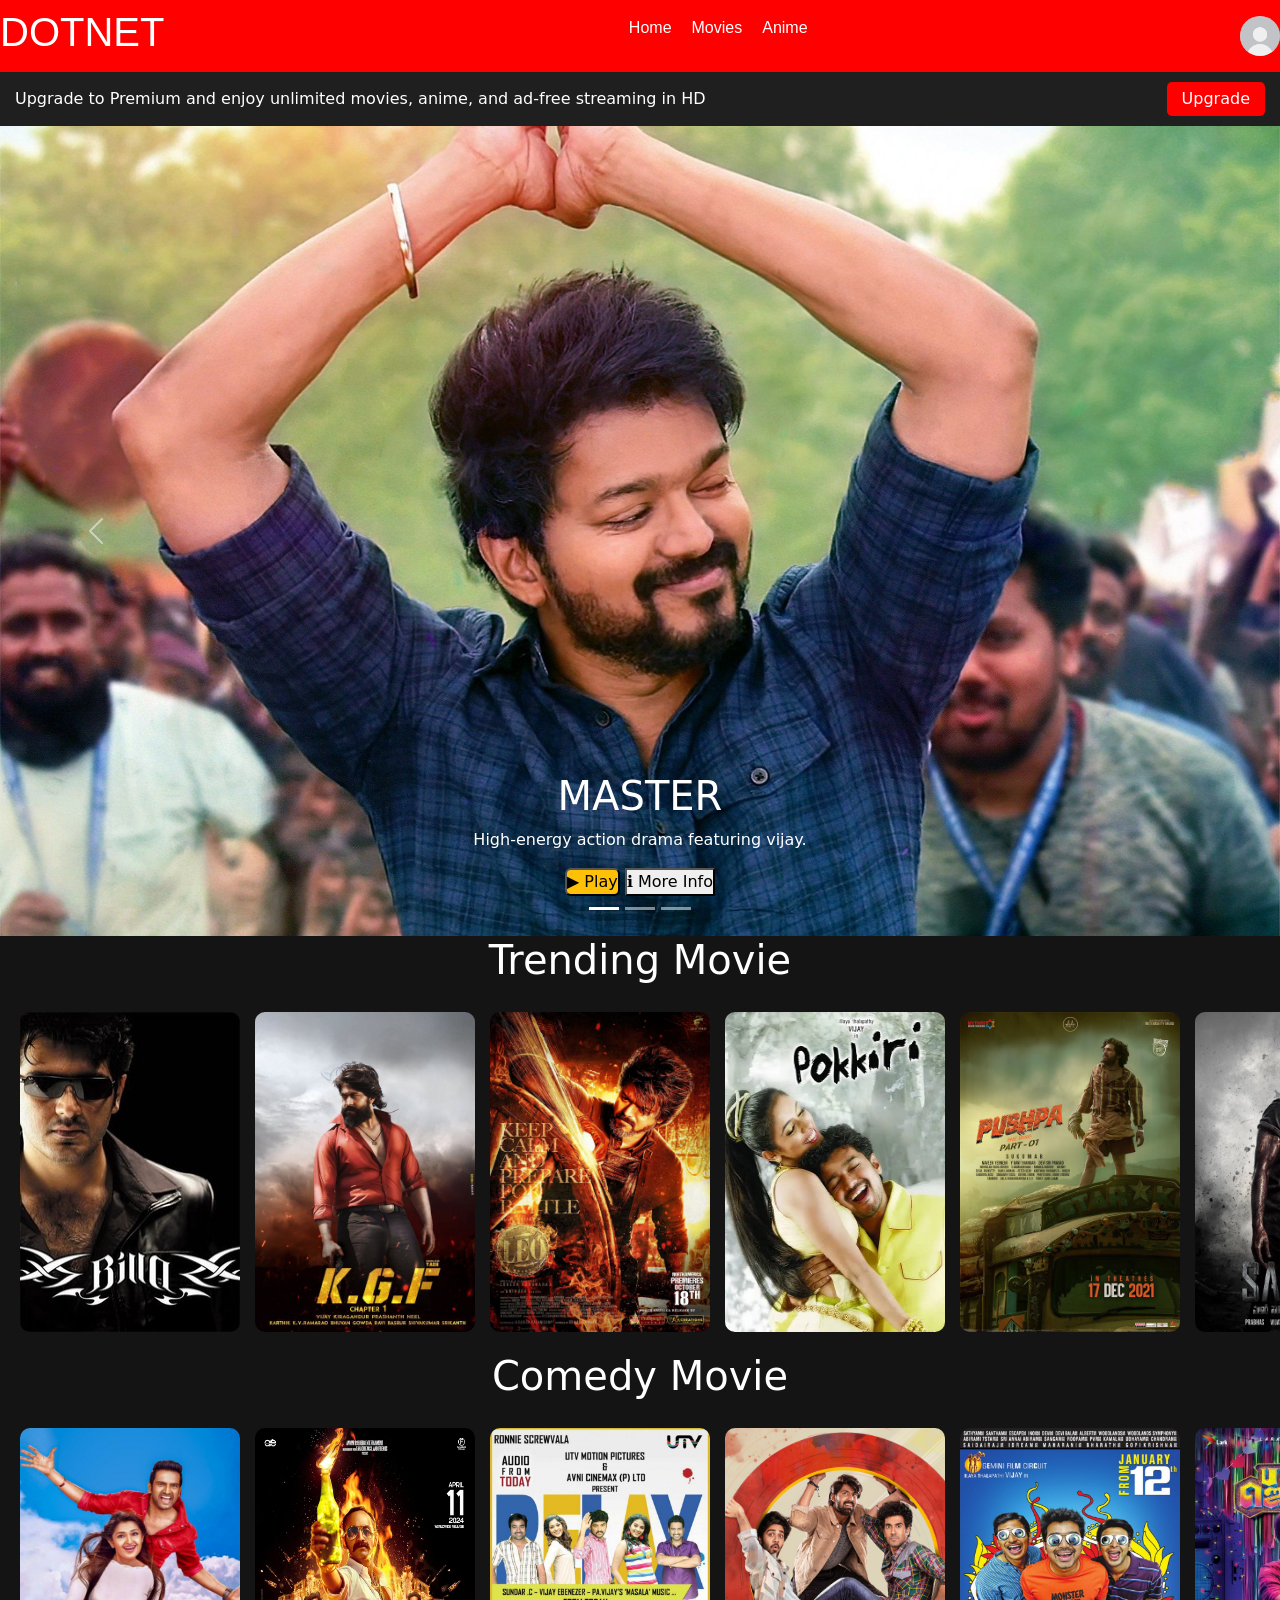
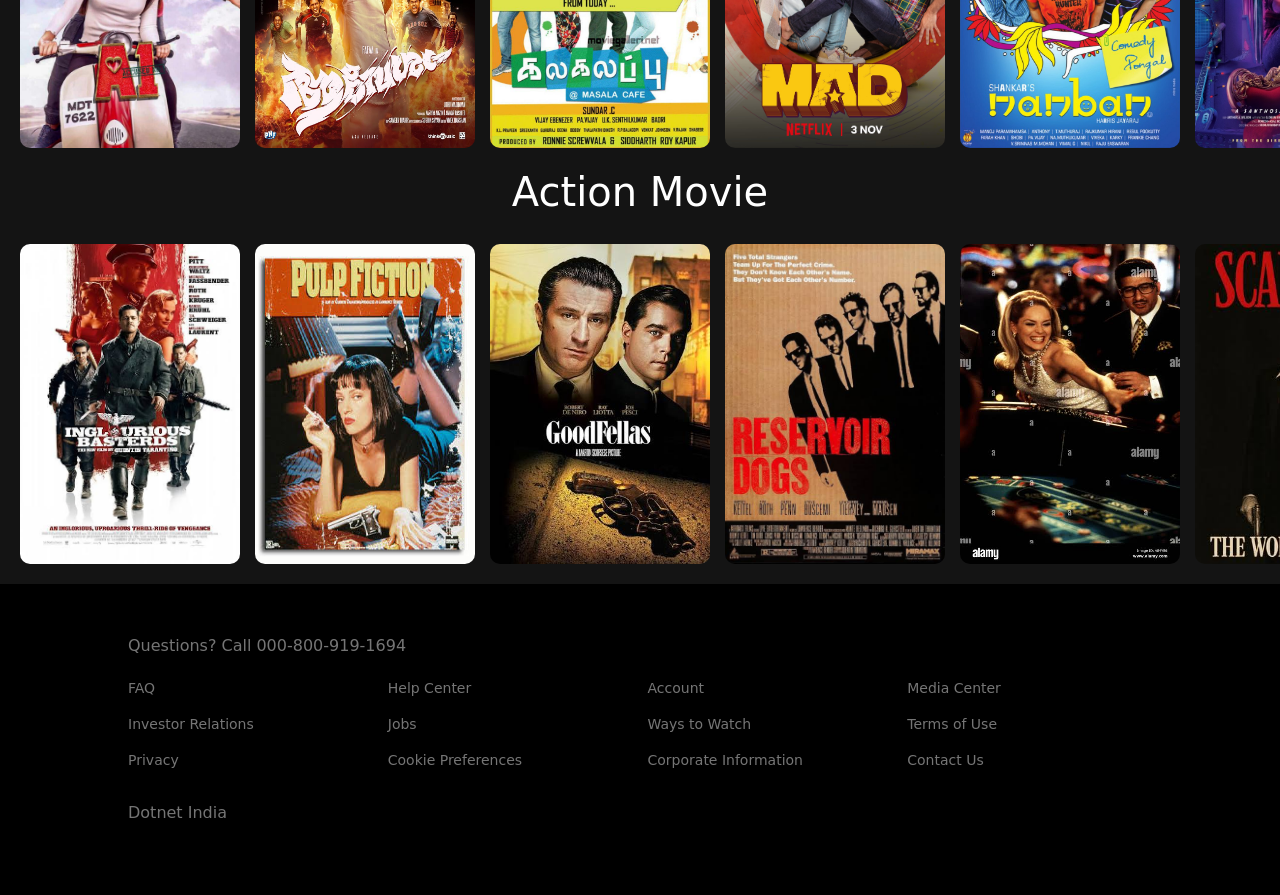
<file: index.html>
<!DOCTYPE html>
<html lang="en">

<head>
    <meta charset="UTF-8">
    <meta name="viewport" content="width=device-width, initial-scale=1.0">
    <title>Dotnet.com</title>
    <link rel="stylesheet" href="css/styles.css">
    <link href="https://cdn.jsdelivr.net/npm/bootstrap@5.3.8/dist/css/bootstrap.min.css" rel="stylesheet"
        integrity="sha384-sRIl4kxILFvY47J16cr9ZwB07vP4J8+LH7qKQnuqkuIAvNWLzeN8tE5YBujZqJLB" crossorigin="anonymous">
</head>

<body>
    <header>
        <nav class="navbar" id="nav">

            <!-- Logo Section -->
            <div class="logo">
                <h1 id="logo">DOTNET</h1>
            </div>

            <!-- Menu Button -->
            <div class="menu-toggle">☰</div>

            <!-- Navigation Links -->
            <ul class="nav-links">
                <li><a href="index.html">Home</a></li>
                <li><a href="movie.html">Movies</a></li>
                <li><a href="anime.html">Anime</a></li>
            </ul>

            <!-- Profile Section -->
            <div class="profile">
                <a href="login.html">
                    <img src="assets/profile/profile image.jpg" alt="Profile Picture">
                </a>
            </div>

        </nav>
    </header>
    <div class="upgrade-banner">
        <span>
            Upgrade to Premium and enjoy unlimited movies, anime, and ad-free streaming in HD
        </span>

        <a href="upgrade.html"><button class="upgrade-btn">Upgrade</button></a>
    </div>

    <section>
        <div id="movieCarousel" class="carousel slide" data-bs-ride="carousel">

            <div class="carousel-indicators">
                <button type="button" data-bs-target="#movieCarousel" data-bs-slide-to="0" class="active"></button>
                <button type="button" data-bs-target="#movieCarousel" data-bs-slide-to="1"></button>
                <button type="button" data-bs-target="#movieCarousel" data-bs-slide-to="2"></button>
            </div>

            <div class="carousel-inner">

                <!-- Movie 1 -->
                <div class="carousel-item active">
                    <a href="x"><img src="assets/image/master.jpg" class="d-block w-100" alt="Leo"></a>

                    <div class="carousel-caption">
                        <h1>MASTER</h1>
                        <p>High-energy action drama featuring vijay.</p>

                        <button class="play-btn bg-warning rounded">▶ Play</button>
                        <button class="info-btn">ℹ More Info</button>
                    </div>
                </div>

                <!-- Movie 2 -->
                <div class="carousel-item">
                    <img src="assets/image/mankatha.jpg" class="d-block w-100" alt="Mankatha">

                    <div class="carousel-caption">
                        <h1>MANKATHA</h1>
                        <p>A thrilling action drama starring Ajith.</p>

                        <button class="play-btn bg-warning rounded">▶ Play</button>
                        <button class="info-btn">ℹ More Info</button>
                    </div>
                </div>

                <!-- Movie 3 -->
                <div class="carousel-item">
                    <img src="assets/image/airathil oruvan.jpg" class="d-block w-100" alt="Aayirathil Oruvan">

                    <div class="carousel-caption">
                        <h1>AAYIRATHIL ORUVAN</h1>
                        <p>An adventure-packed action thriller.</p>

                        <button class="play-btn bg-warning rounded">▶ Play</button>
                        <button class="info-btn">ℹ More Info</button>
                    </div>
                </div>

            </div>

            <button class="carousel-control-prev" type="button" data-bs-target="#movieCarousel" data-bs-slide="prev">
                <span class="carousel-control-prev-icon"></span>
            </button>

            <button class="carousel-control-next" type="button" data-bs-target="#movieCarousel" data-bs-slide="next">
                <span class="carousel-control-next-icon"></span>
            </button>

        </div>
    </section>
    <section>
        <center>
            <h1 class="title">Trending Movie</h1>
        </center>
        <div class="movie-row">
            <a href=""><img src="assets/action/billa.jpeg" alt=""></a>
            <img src="assets/action/kgf.jpeg" alt="">
            <img src="assets/action/leo.jpeg" alt="">
            <img src="assets/action/pokiri.jpeg" alt="">
            <img src="assets/action/pushpa.jpeg" alt="">
            <img src="assets/action/salaar.jpeg" alt="">
            <img src="assets/action/thuppaki.jpeg" alt="">
            <img src="assets/action/vikram vedha.jpeg" alt="">
            <img src="assets/action/vikram.jpeg" alt="">
        </div>
    </section>
    <section>

        <center>
            <h1 class="title">Comedy Movie</h1>
        </center>
        <div class="movie-row1">
            <a href=""><img src="assets/comdy/a1.jpeg" alt=""></a>
            <img src="assets/comdy/aavesam.jpeg" alt="">
            <img src="assets/comdy/kalakalpu.jpeg" alt="">
            <img src="assets/comdy/mad.jpeg" alt="">
            <img src="assets/comdy/nanban.jpeg" alt="">
            <img src="assets/comdy/paris jayaraj.jpeg" alt="">
            <img src="assets/comdy/vaazha 2.jpeg" alt="">
            <img src="assets/image/master.jpg" alt="">
            <img src="assets/image/mankatha.jpg" alt="">
        </div>
    </section>
    <section>

        <center>
            <h1 class="titles">Action Movie</h1>
        </center>
        <div class="movie-row2">
            <img src="assets/movie/1.jpeg" alt="">
            <img src="assets/movie/2.jpeg" alt="">
            <img src="assets/movie/3.jpeg" alt="">
            <img src="assets/movie/4.jpeg" alt="">
            <img src="assets/movie/5.jpeg" alt="">
            <img src="assets/movie/6.jpeg" alt="">
            <img src="assets/movie/7.jpeg" alt="">
            <img src="assets/movie/8.jpeg" alt="">
        </div>
    </section>
    <footer class="footer">
        <p>Questions? Call 000-800-919-1694</p>

        <div class="footer-links">
            <a href="#">FAQ</a>
            <a href="#">Help Center</a>
            <a href="#">Account</a>
            <a href="#">Media Center</a>

            <a href="#">Investor Relations</a>
            <a href="#">Jobs</a>
            <a href="#">Ways to Watch</a>
            <a href="#">Terms of Use</a>

            <a href="#">Privacy</a>
            <a href="#">Cookie Preferences</a>
            <a href="#">Corporate Information</a>
            <a href="#">Contact Us</a>
        </div>

        <p class="country">Dotnet India</p>
    </footer>

    <script src="https://cdn.jsdelivr.net/npm/bootstrap@5.3.3/dist/js/bootstrap.bundle.min.js"></script>
    <script src="js/script.js">
    </script>
</body>

</html>
</file>
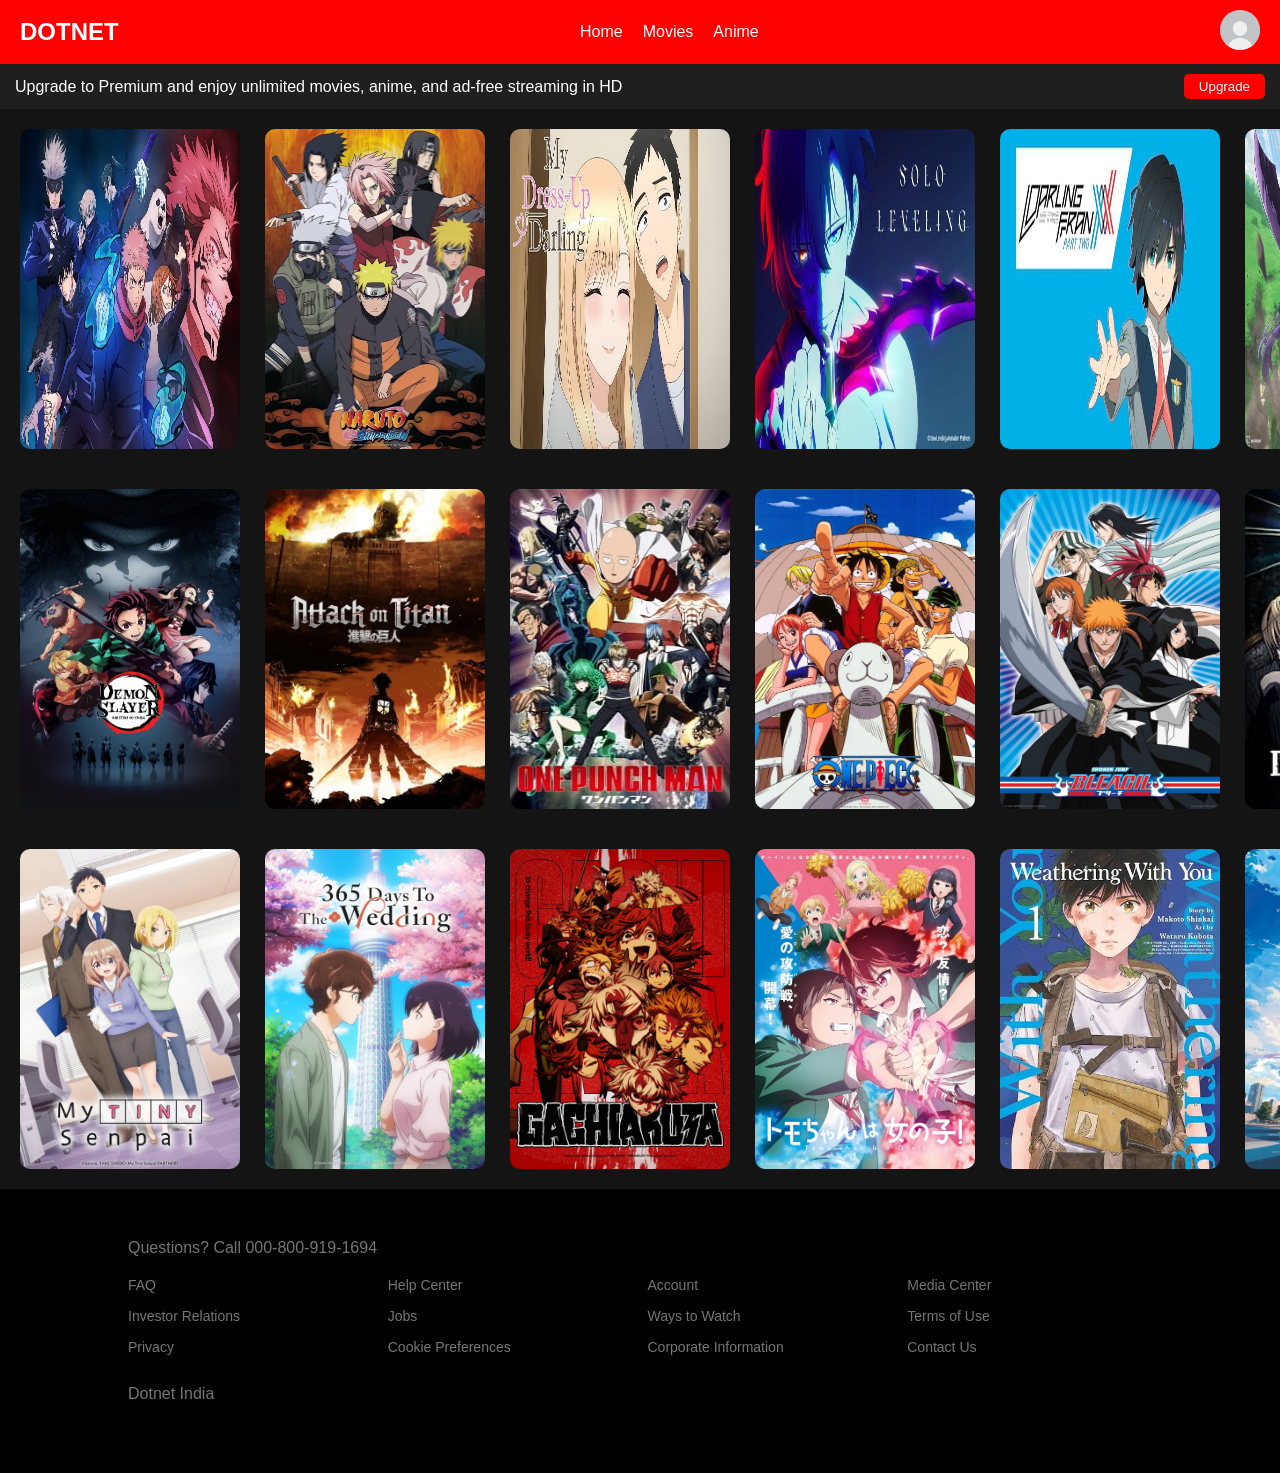
<file: anime.html>
<!DOCTYPE html>
<html lang="en">

<head>
    <meta charset="UTF-8">
    <meta name="viewport" content="width=device-width, initial-scale=1.0">
    <title>Dotnet.com</title>
    <link rel="stylesheet" href="css/styles.css">
</head>

<body>
    <header>
        <nav class="navbar" id="nav">

            <!-- Logo Section -->
            <div class="logo">
                <h1 id="logo">DOTNET</h1>
            </div>

            <!-- Menu Button -->
            <div class="menu-toggle">☰</div>

            <!-- Navigation Links -->
            <ul class="nav-links">
                <li><a href="index.html">Home</a></li>
                <li><a href="movie.html">Movies</a></li>
                <li><a href="anime.html">Anime</a></li>
            </ul>

            <!-- Profile Section -->
            <div class="profile">
                <a href="login.html">
                    <img src="assets/profile/profile image.jpg" alt="Profile Picture">
                </a>
            </div>

        </nav>
    </header>
    <div class="upgrade-banner">
        <span>
            Upgrade to Premium and enjoy unlimited movies, anime, and ad-free streaming in HD
        </span>

        <a href="upgrade.html"><button class="upgrade-btn">Upgrade</button></a>
    </div>

    <section>
        <div class="anime">
            <img src="assets/anime/1.jpeg" alt="">
            <img src="assets/anime/2.jpeg" alt="">
            <img src="assets/anime/3.jpeg" alt="">
            <img src="assets/anime/4.jpeg" alt="">
            <img src="assets/anime/5.jpeg" alt="">
            <img src="assets/anime/6.jpeg" alt="">
            <img src="assets/anime/7.jpeg" alt="">
            <img src="assets/anime/8.jpeg" alt="">
        </div>
    </section>
    <section>
        <div class="anime1">
            <img src="assets/anime/9.jpeg" alt="">
            <img src="assets/anime/10.jpeg" alt="">
            <img src="assets/anime/11.jpeg" alt="">
            <img src="assets/anime/12.jpeg" alt="">
            <img src="assets/anime/13.jpeg" alt="">
            <img src="assets/anime/14.jpeg" alt="">
            <img src="assets/anime/15.jpeg" alt="">
            <img src="assets/anime/16.jpeg" alt="">
        </div>
    </section>
    <section>
        <div class="anime2">
            <img src="assets/anime/17.jpeg" alt="">
            <img src="assets/anime/18.jpeg" alt="">
            <img src="assets/anime/19.jpeg" alt="">
            <img src="assets/anime/20.jpeg" alt="">
            <img src="assets/anime/21.jpeg" alt="">
            <img src="assets/anime/22.jpeg" alt="">
            <img src="assets/anime/23.jpeg" alt="">
            <img src="assets/anime/24.jpeg" alt="">
        </div>
    </section>
    <footer class="footer">
        <p>Questions? Call 000-800-919-1694</p>

        <div class="footer-links">
            <a href="#">FAQ</a>
            <a href="#">Help Center</a>
            <a href="#">Account</a>
            <a href="#">Media Center</a>

            <a href="#">Investor Relations</a>
            <a href="#">Jobs</a>
            <a href="#">Ways to Watch</a>
            <a href="#">Terms of Use</a>

            <a href="#">Privacy</a>
            <a href="#">Cookie Preferences</a>
            <a href="#">Corporate Information</a>
            <a href="#">Contact Us</a>
        </div>

        <p class="country">Dotnet India</p>
    </footer>
    <script src="js/script.js"></script>
</body>

</html>
</file>
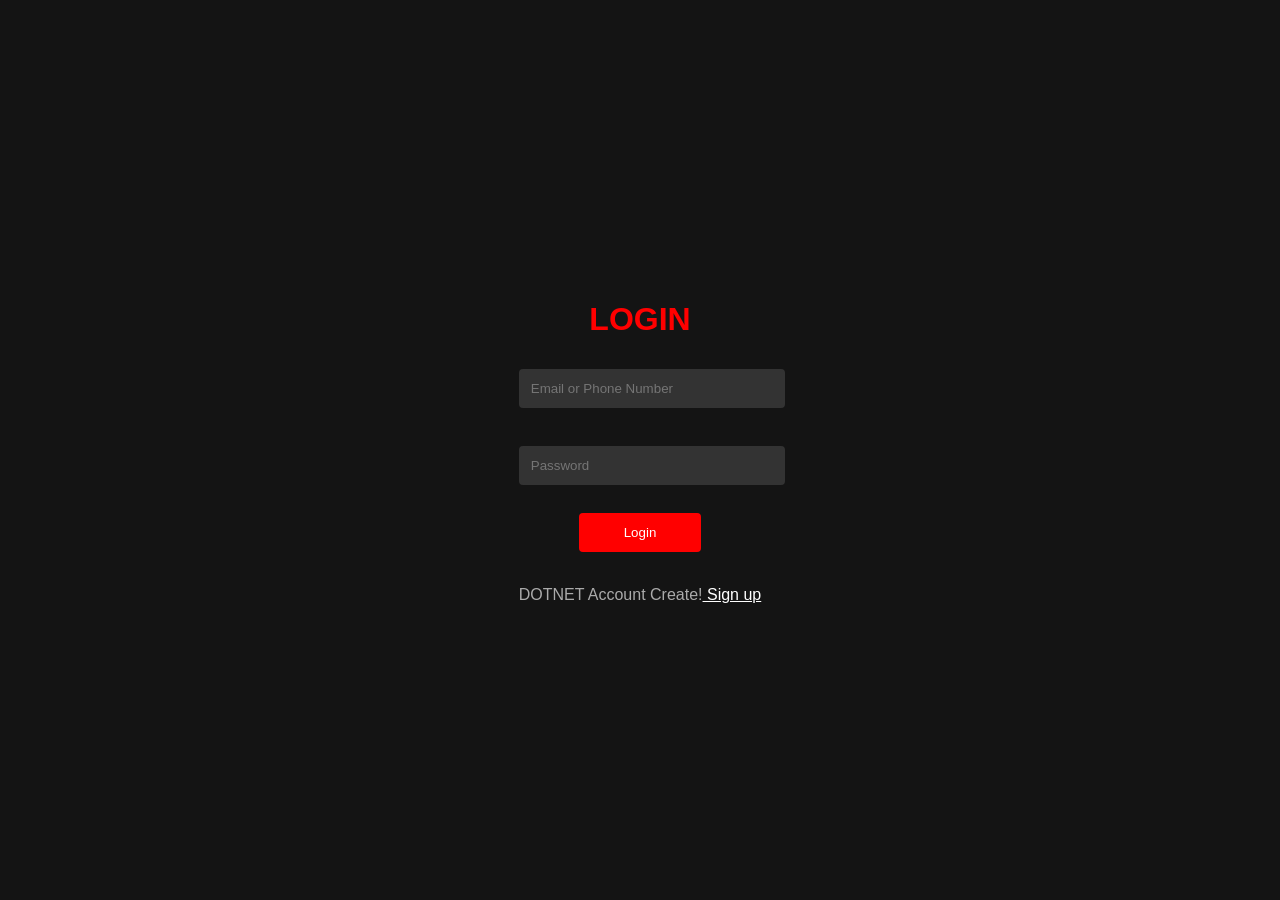
<file: login.html>
<!DOCTYPE html>
<html lang="en">

<head>
    <meta charset="UTF-8">
    <meta name="viewport" content="width=device-width, initial-scale=1.0">
    <title>DOTNET LOGIN</title>
    <style>
        body {
            margin: 0;
            background-color: #141414;
            color: white;
            height: 100vh;
            font-family: Arial, sans-serif;
            display: flex;
            justify-content: center;
            align-items: center;
        }

        h1 {
            font-family: 'Trebuchet MS', 'Lucida Sans Unicode', 'Lucida Grande', 'Lucida Sans', Arial, sans-serif;
            color: red;
        }

        input {
            width: 100%;
            margin: 10px 0;
            border-radius: 4px;
            border: none;
            padding: 12px;
            background: #333;
            color: white;
        }

        button {
            cursor: pointer;
            width: 50%;
            border-radius: 4px;
            border: none;
            padding: 12px;
            background: red;
            color: white;
        }

        p {
            color: #aaa;
        }

        a {
            color: white;
        }

        a:hover {
            color: red;
        }
    </style>
</head>

<body>
    <div>
        <div>
            <center>
                <h1>LOGIN</h1>
            </center>
            <form id="loginForm">
                <input type="text" id="email" placeholder="Email or Phone Number">
                <br><br>
                <input type="password" id="password" placeholder="Password">
                <br><br>
                <center><button type="submit">Login</button></center>
                <br>
                <p>DOTNET Account Create!<a href="sign.html"> Sign up</a></p>
            </form>
        </div>
    </div>
    <script>
        const form = document.getElementById("loginForm");

        form.addEventListener("submit", function (e) {
            e.preventDefault(); // Refresh stop pannum

            const email = document.getElementById("email").value;
            const password = document.getElementById("password").value;

            const user = JSON.parse(localStorage.getItem("user"));

            if (user && email === user.email && password === user.password) {
                alert("Login Success");
                window.location.href = "index.html";
            } else {
                alert("Invalid Email or Password");
            }
        });
    </script>
</body>

</html>
</file>
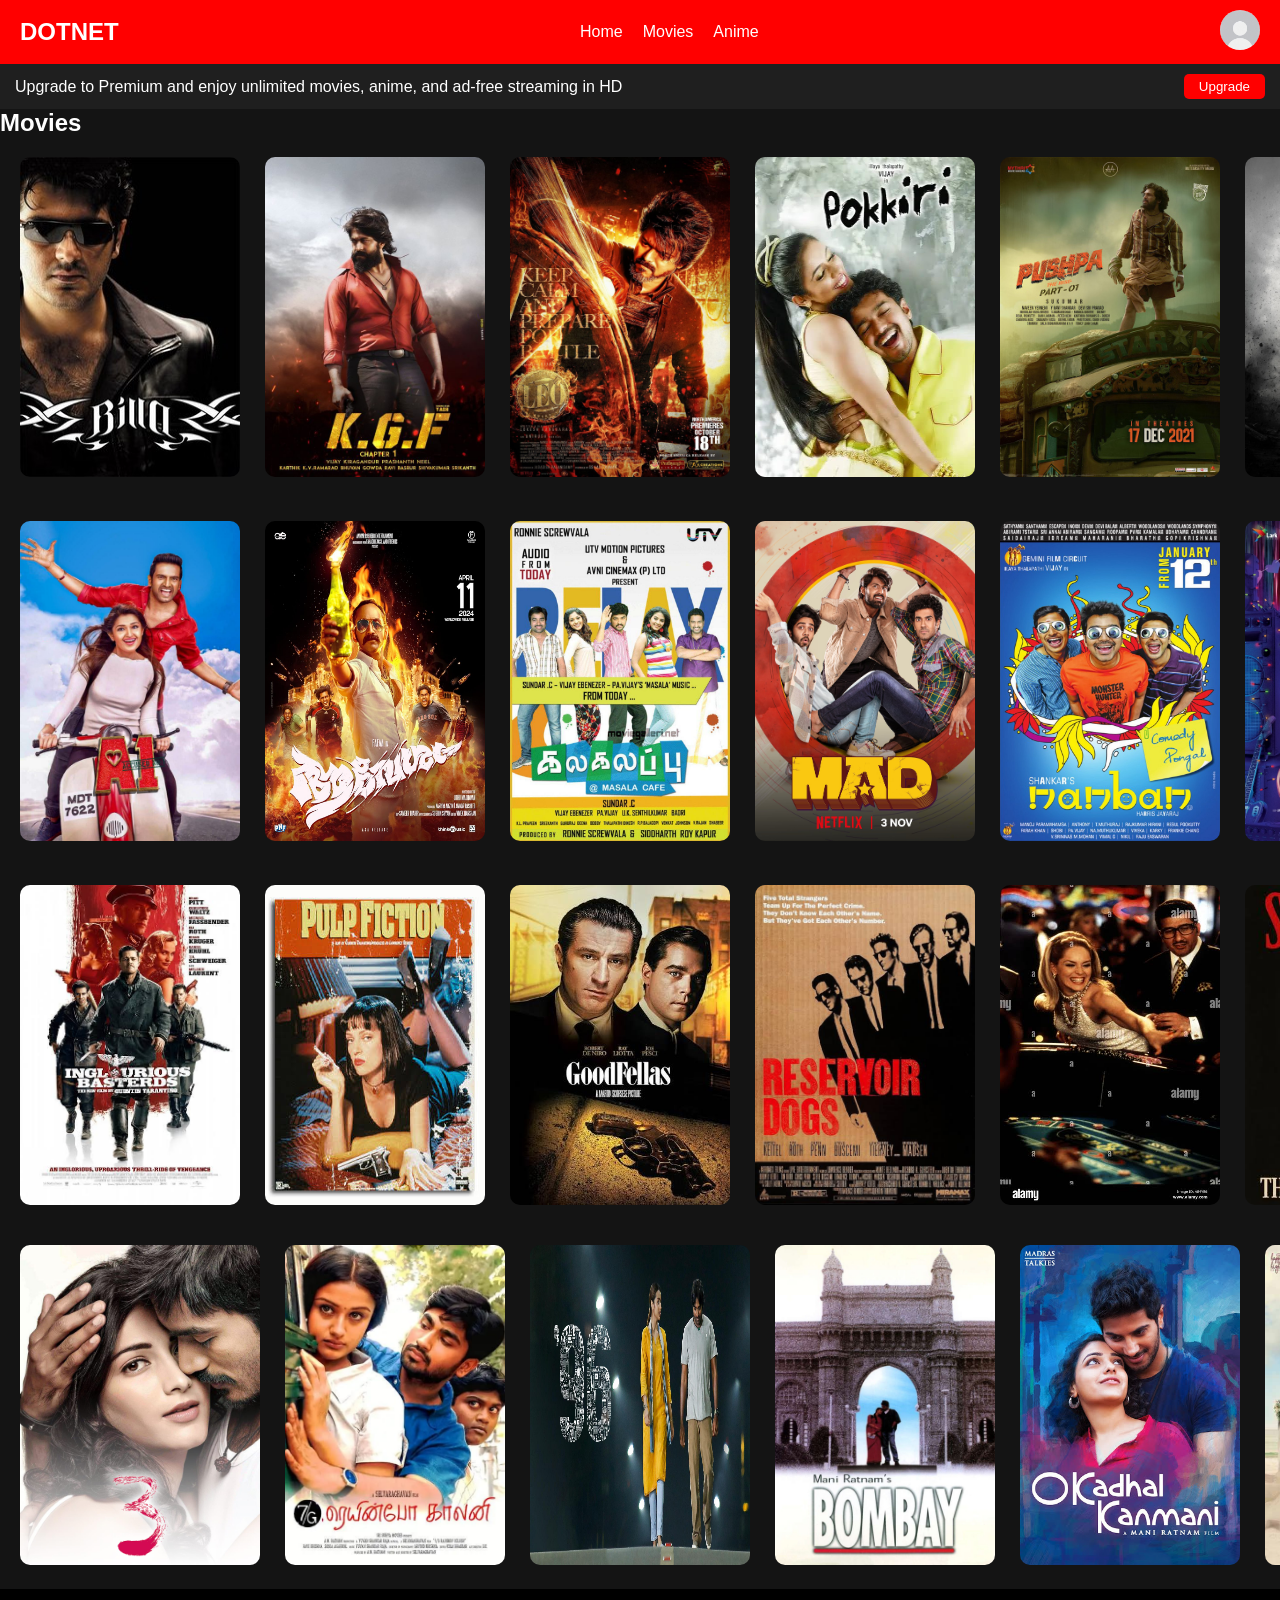
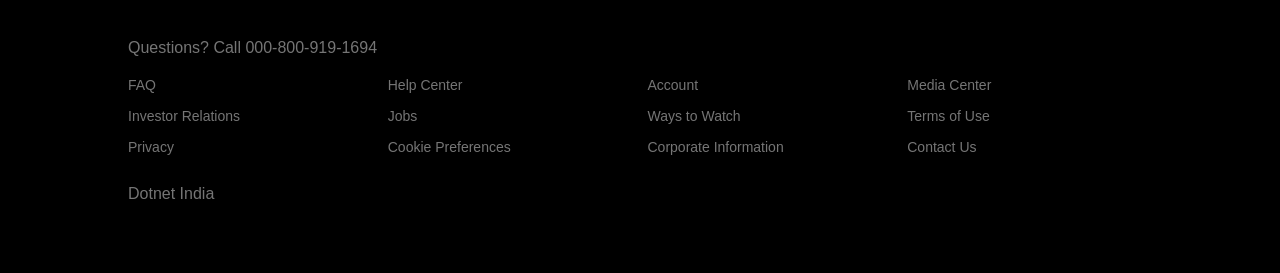
<file: movie.html>
<!DOCTYPE html>
<html lang="en">

<head>
    <meta charset="UTF-8">
    <meta name="viewport" content="width=device-width, initial-scale=1.0">
    <title>Dotnet.com</title>
    <link rel="stylesheet" href="css/styles.css">
</head>

<body>
    <header>
        <nav class="navbar" id="nav">

            <!-- Logo Section -->
            <div class="logo">
                <h1 id="logo">DOTNET</h1>
            </div>

            <!-- Menu Button -->
            <div class="menu-toggle">☰</div>

            <!-- Navigation Links -->
            <ul class="nav-links">
                <li><a href="index.html">Home</a></li>
                <li><a href="movie.html">Movies</a></li>
                <li><a href="anime.html">Anime</a></li>
            </ul>

            <!-- Profile Section -->
            <div class="profile">
                <a href="login.html">
                    <img src="assets/profile/profile image.jpg" alt="Profile Picture">
                </a>
            </div>

        </nav>
    </header>
    <div class="upgrade-banner">
        <span>
            Upgrade to Premium and enjoy unlimited movies, anime, and ad-free streaming in HD
        </span>

        <a href="upgrade.html"><button class="upgrade-btn">Upgrade</button></a>
    </div>

    <section id="movie">
        <main>
            <h1>Movies</h1>
        </main>
        <div class="movie3">
            <a href="https://youtu.be/r6jO7oArvqQ?si=hBiRwYyyHE6g5HMt"><img src="assets/action/billa.jpeg" alt=""></a>
            <img src="assets/action/kgf.jpeg" alt="">
            <img src="assets/action/leo.jpeg" alt="">
            <img src="assets/action/pokiri.jpeg" alt="">
            <img src="assets/action/pushpa.jpeg" alt="">
            <img src="assets/action/salaar.jpeg" alt="">
            <img src="assets/action/thuppaki.jpeg" alt="">
            <img src="assets/action/vikram vedha.jpeg" alt="">
            <img src="assets/action/vikram.jpeg" alt="">
        </div>
    </section>

    <section>
        <div class="movie5">
            <a href="https://youtu.be/0_lJ8m3QW4I?si=s1_59NDGuBoGNT9N"><img src="assets/comdy/a1.jpeg" alt=""></a>
            <img src="assets/comdy/aavesam.jpeg" alt="">
            <img src="assets/comdy/kalakalpu.jpeg" alt="">
            <img src="assets/comdy/mad.jpeg" alt="">
            <img src="assets/comdy/nanban.jpeg" alt="">
            <img src="assets/comdy/paris jayaraj.jpeg" alt="">
            <img src="assets/comdy/vaazha 2.jpeg" alt="">
            <img src="assets/image/master.jpg" alt="">
            <img src="assets/image/mankatha.jpg" alt="">
        </div>
    </section>
    <section>
        <div class="movie6">
            <img src="assets/movie/1.jpeg" alt="">
            <img src="assets/movie/2.jpeg" alt="">
            <img src="assets/movie/3.jpeg" alt="">
            <img src="assets/movie/4.jpeg" alt="">
            <img src="assets/movie/5.jpeg" alt="">
            <img src="assets/movie/6.jpeg" alt="">
            <img src="assets/movie/7.jpeg" alt="">
            <img src="assets/movie/8.jpeg" alt="">
        </div>
    </section>
    <section>
        <div class="movie4">
            <a href=""><img src="assets/image/3.jpeg" alt=""></a>
            <img src="assets/image/7g rainbow.jpeg" alt="">
            <img src="assets/image/96.jpeg" alt="">
            <img src="assets/image/bombay.jpeg" alt="">
            <img src="assets/image/o kadhal kanmani.jpeg" alt="">
            <img src="assets/image/oh my kadhaley.jpeg" alt="">
            <img src="assets/image/pemulu.jpeg" alt="">
            <img src="assets/image/premam.jpeg" alt="">
            <img src="assets/image/airathil oruvan.jpg" alt="">
        </div>
    </section>
    <footer class="footer">
        <p>Questions? Call 000-800-919-1694</p>

        <div class="footer-links">
            <a href="#">FAQ</a>
            <a href="#">Help Center</a>
            <a href="#">Account</a>
            <a href="#">Media Center</a>

            <a href="#">Investor Relations</a>
            <a href="#">Jobs</a>
            <a href="#">Ways to Watch</a>
            <a href="#">Terms of Use</a>

            <a href="#">Privacy</a>
            <a href="#">Cookie Preferences</a>
            <a href="#">Corporate Information</a>
            <a href="#">Contact Us</a>
        </div>

        <p class="country">Dotnet India</p>
    </footer>
    <script src="https://cdn.jsdelivr.net/npm/bootstrap@5.3.3/dist/js/bootstrap.bundle.min.js"></script>
    <script src="js/script.js"></script>
</body>

</html>
</file>
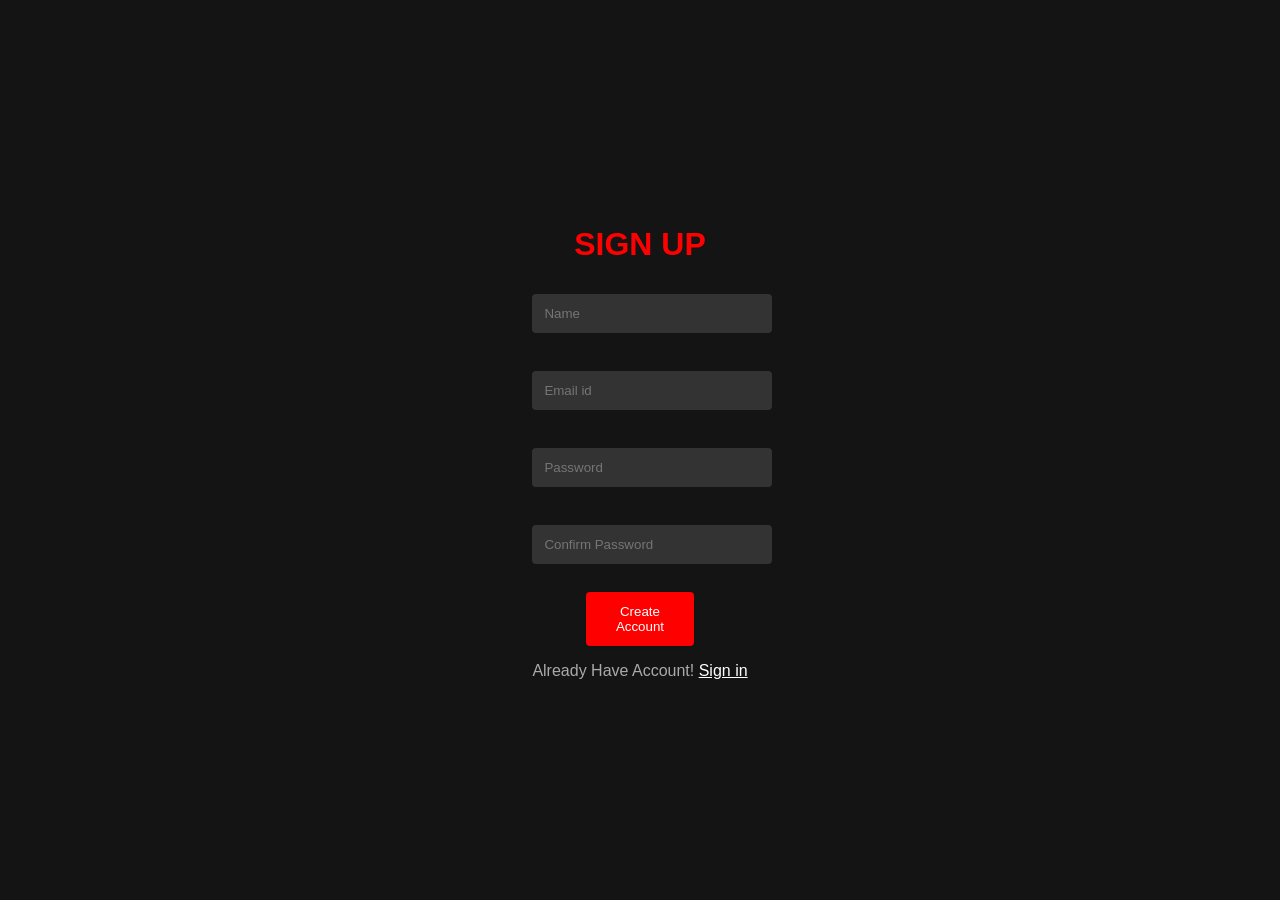
<file: sign.html>
<!DOCTYPE html>
<html lang="en">

<head>
    <meta charset="UTF-8">
    <meta name="viewport" content="width=device-width, initial-scale=1.0">
    <title>DOTNET SIGN IN</title>
    <style>
        body {
            margin: 0;
            background-color: #141414;
            color: white;
            height: 100vh;
            font-family: Arial, sans-serif;
            display: flex;
            justify-content: center;
            align-items: center;
        }

        h1 {
            font-family: 'Trebuchet MS', 'Lucida Sans Unicode', 'Lucida Grande', 'Lucida Sans', Arial, sans-serif;
            color: red;
        }

        input {
            width: 100%;
            margin: 10px 0;
            border-radius: 4px;
            border: none;
            padding: 12px;
            background: #333;
            color: white;
        }

        button {
            cursor: pointer;
            width: 50%;
            border-radius: 4px;
            border: none;
            padding: 12px;
            background: red;
            color: white;
        }

        p {
            color: #aaa;
        }

        a {
            color: white;
        }

        a:hover {
            color: red;
        }
    </style>
</head>

<body>

    <div>
        <div>
            <center>
                <h1>SIGN UP</h1>
            </center>
            <form action="login.html">
                <input type="text" name="" id="" placeholder="Name">
                <br><br>
                <input type="email" name="" id="" placeholder="Email id">
                <br><br>
                <input type="password" name="" id="" placeholder="Password">
                <br><br>
                <input type="password" name="" id="" placeholder="Confirm Password">
                <br><br>
                <center><button>Create Account</button></center>
                <p>Already Have Account! <a href="login.html">Sign in</a></p>
            </form>
        </div>
    </div>
    <script>
        const form = document.querySelector("form");
        const nameInput = form.querySelector("input[placeholder='Name']");
        const emailInput = form.querySelector("input[placeholder='Email id']");
        const passwordInput = form.querySelector("input[placeholder='Password']");
        const confirmPasswordInput = form.querySelector("input[placeholder='Confirm Password']");

        form.addEventListener("submit", function (event) {
            event.preventDefault(); // Prevent page reload

            const name = nameInput.value.trim();
            const email = emailInput.value.trim();
            const password = passwordInput.value.trim();
            const confirmPassword = confirmPasswordInput.value.trim();

            // Basic validation
            if (name === "" || email === "" || password === "" || confirmPassword === "") {
                alert("Please fill in all fields.");
                return;
            }

            if (password !== confirmPassword) {
                alert("Passwords do not match!");
                return;
            }

            // Save user data in localStorage
            const user = {
                name: name,
                email: email,
                password: password
            };

            localStorage.setItem("user", JSON.stringify(user));

            alert("Account created successfully! Please log in.");
            // Redirect to login page
            window.location.href = "login.html";
        });
    </script>

</body>

</html>
</file>
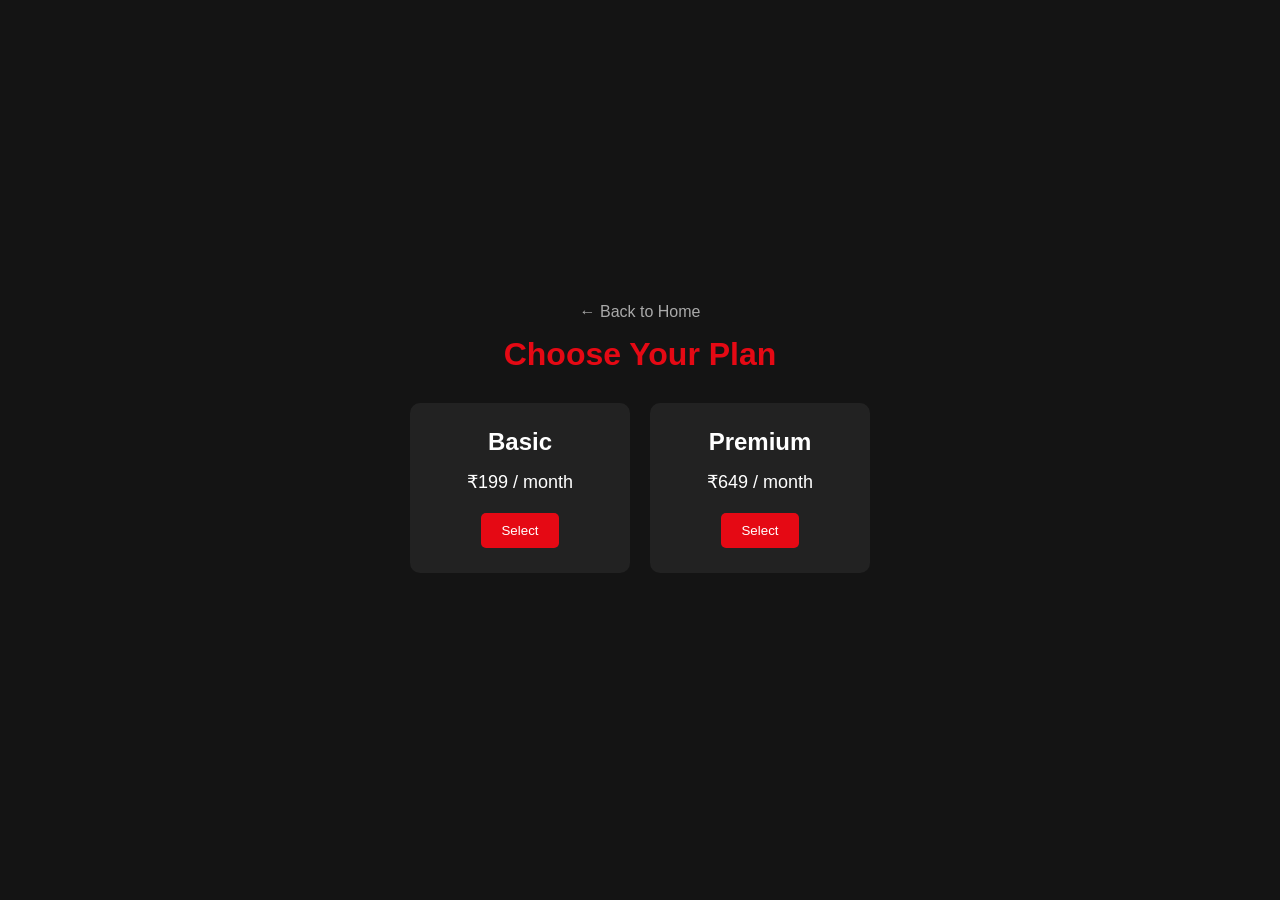
<file: upgrade.html>
<!DOCTYPE html>
<html lang="en">

<head>
    <meta charset="UTF-8">
    <meta name="viewport" content="width=device-width, initial-scale=1.0">
    <title>DOTNET SUBSCRIPTION</title>
    <style>
        * {
            margin: 0;
            padding: 0;
            box-sizing: border-box;
            font-family: Arial, sans-serif;
        }

        body {
            background: #141414;
            color: white;
            display: flex;
            justify-content: center;
            align-items: center;
            min-height: 100vh;
        }

        .container {
            text-align: center;
        }

        h1 {
            margin-bottom: 30px;
            color: #e50914;
        }

        .plans {
            display: flex;
            gap: 20px;
            flex-wrap: wrap;
            justify-content: center;
        }

        .card {
            background: #222;
            padding: 25px;
            width: 220px;
            border-radius: 10px;
            transition: 0.3s;
        }

        .card:hover {
            transform: translateY(-8px);
            border: 2px solid #e50914;
        }

        .card h2 {
            margin-bottom: 15px;
        }

        .card p {
            margin-bottom: 20px;
            font-size: 18px;
        }

        button {
            background: #e50914;
            color: white;
            border: none;
            padding: 10px 20px;
            border-radius: 5px;
            cursor: pointer;
        }

        button:hover {
            background: #ff1f2d;
        }

        #result {
            margin-top: 25px;
            font-size: 20px;
            color: #00ff99;
        }
    </style>
</head>

<body>

    <div class="container">
        <a href="index.html" style="color:#aaa; text-decoration:none; display:block; margin-bottom:15px;">&larr; Back to Home</a>
        <h1>Choose Your Plan</h1>

        <div class="plans">


            <div class="card">
                <h2>Basic</h2>
                <p>₹199 / month</p>
                <button onclick="selectPlan('Basic')">Select</button>
            </div>



            <div class="card">
                <h2>Premium</h2>
                <p>₹649 / month</p>
                <button onclick="selectPlan('Premium')">Select</button>
            </div>
        </div>

        <div id="result"></div>
    </div>

    <script>function selectPlan(plan) {
            document.getElementById("result").innerHTML =
                `You selected the <b>${plan}</b> plan 🎉`;
        }</script>
</body>

</html>
</file>
<file: css/styles.css>
* {
    margin: 0;
    padding: 0;
    box-sizing: border-box;
}

body {
    background-color: #141414 !important;
    color: white !important;
    overflow-x: hidden;
    font-family: "Poppins", sans-serif;
}


header {
    width: 100%;
    background-color: red;
    /* Dark background */
    color: #fff;
    font-family: "Poppins", sans-serif;
}

.navbar {
    display: flex;
    justify-content: space-between;
    align-items: center;
    padding: 10px 20px;
    position: relative;
}

.nav-links {
    display: flex;
    list-style: none;
    gap: 20px;
}

.nav-links a {
    color: white;
    text-decoration: none;
}

.profile img {
    width: 40px;
    height: 40px;
    border-radius: 50%;
}

/* Mobile Responsive */
.menu-toggle {
    display: none;
    font-size: 30px;
    color: white;
    cursor: pointer;
}

@media (max-width: 768px) {

    .menu-toggle {
        display: block;
        margin-left: auto;
        overflow: auto;
    }

    .nav-links {
        display: none;
        flex-direction: column;
        position: absolute;
        top: 60px;
        left: 0;
        width: 100%;
        background: black;
        padding: 10px 0;
    }

    .nav-links.active {
        display: flex;
    }
}

/*menu button*/
@media (max-width: 768px) {
    .nav-links {
        display: none;
    }

    .movie-row img {
        width: 45%;
    }

    h1 {
        font-size: 24px;
    }
}

/* premier upgrade*/
.upgrade-banner {
    background: #1f1f1f;
    color: white;
    padding: 10px 15px;

    display: flex;
    justify-content: space-between;
    /* text left, button right */
    align-items: center;
}

.upgrade-btn {
    background: red;
    color: white;
    border: none;
    padding: 5px 15px;
    border-radius: 5px;
    cursor: pointer;
}

/* movie slider*/
.carousel-item img {
    height: 600px;
    overflow: hidden;
    object-fit: cover;
}

.carousel {
    width: 100%;
}

.carousel-item img {
    width: 100%;
    height: 90vh;
    object-fit: cover;
}

/* movie img*/
.movie-row {
    display: flex;
    gap: 15px;
    overflow: auto;
    padding: 20px;
    scrollbar-width: none;
}

.movie-row img {
    min-width: 220px;
    height: 320px;
    border-radius: 10px;
    transition: transform 0.4s ease-in-out
}

.movie-row img:hover {
    transform: scale(1.1);
}

.movie-row1 {
    display: flex;
    gap: 15px;
    overflow: auto;
    padding: 20px;
    scrollbar-width: none;
}

.movie-row1 img {
    min-width: 220px;
    height: 320px;
    border-radius: 10px;
    transition: transform 0.4s ease-in-out;
}

.movie-row1 img:hover {
    transform: scale(1.1);
}

.movie-row2 {
    display: flex;
    gap: 15px;
    overflow: auto;
    padding: 20px;
    scrollbar-width: none;
}

.movie-row2 img {
    min-width: 220px;
    height: 320px;
    border-radius: 10px;
    transition: transform 0.4s ease-in-out
}

.movie-row2 img:hover {
    transform: scale(1.1);
}



.movie3 {
    display: flex;
    gap: 25px;
    overflow: auto;
    padding: 20px;
    scrollbar-width: none;
}

.movie3 img {
    min-width: 220px;
    height: 320px;
    border-radius: 10px;
    transition: transform 0.4s ease-in-out
}

.movie3 img:hover {
    transform: scale(1.1);
}

.movie4 {
    display: flex;
    gap: 25px;
    overflow: auto;
    padding: 20px;
    scrollbar-width: none;
}

.movie4 img {
    min-width: 220px;
    height: 320px;
    border-radius: 10px;
    transition: transform 0.4s ease-in-out;
}

.movie4 img:hover {
    transform: scale(1.1);
}

.movie5 {
    display: flex;
    gap: 25px;
    overflow: auto;
    padding: 20px;
    scrollbar-width: none;
}

.movie5 img {
    min-width: 220px;
    height: 320px;
    border-radius: 10px;
    transition: transform 0.4s ease-in-out
}

.movie5 img:hover {
    transform: scale(1.1);
}

.movie6 {
    display: flex;
    gap: 25px;
    overflow: auto;
    padding: 20px;
    scrollbar-width: none;
}

.movie6 img {
    min-width: 220px;
    height: 320px;
    border-radius: 10px;
    transition: transform 0.4s ease-in-out
}

.movie6 img:hover {
    transform: scale(1.1);
}

/*anime img*/
.anime {
    display: flex;
    gap: 25px;
    overflow: auto;
    padding: 20px;
    scrollbar-width: none;
}

.anime img {
    min-width: 220px;
    height: 320px;
    border-radius: 10px;
    transition: transform 0.4s ease-in-out
}

.anime img:hover {
    transform: scale(1.1);
}

.anime1 {
    display: flex;
    gap: 25px;
    overflow: auto;
    padding: 20px;
    scrollbar-width: none;
}

.anime1 img {
    min-width: 220px;
    height: 320px;
    border-radius: 10px;
    transition: transform 0.4s ease-in-out
}

.anime1 img:hover {
    transform: scale(1.1);
}

.anime2 {
    display: flex;
    gap: 25px;
    overflow: auto;
    padding: 20px;
    scrollbar-width: none;
}

.anime2 img {
    min-width: 220px;
    height: 320px;
    border-radius: 10px;
    transition: transform 0.4s ease-in-out
}

.anime2 img:hover {
    transform: scale(1.1);
}

/*footer detail*/
.footer {
    background: #000;
    color: #757575;
    padding: 50px 10%;
}

.footer p {
    margin-bottom: 20px;
}

.footer-links {
    display: grid;
    grid-template-columns: repeat(4, 1fr);
    gap: 15px;
}

.footer-links a {
    color: #757575;
    text-decoration: none;
    font-size: 14px;
}

.footer-links a:hover {
    text-decoration: underline;
}

.country {
    margin-top: 30px;
}
</file>
